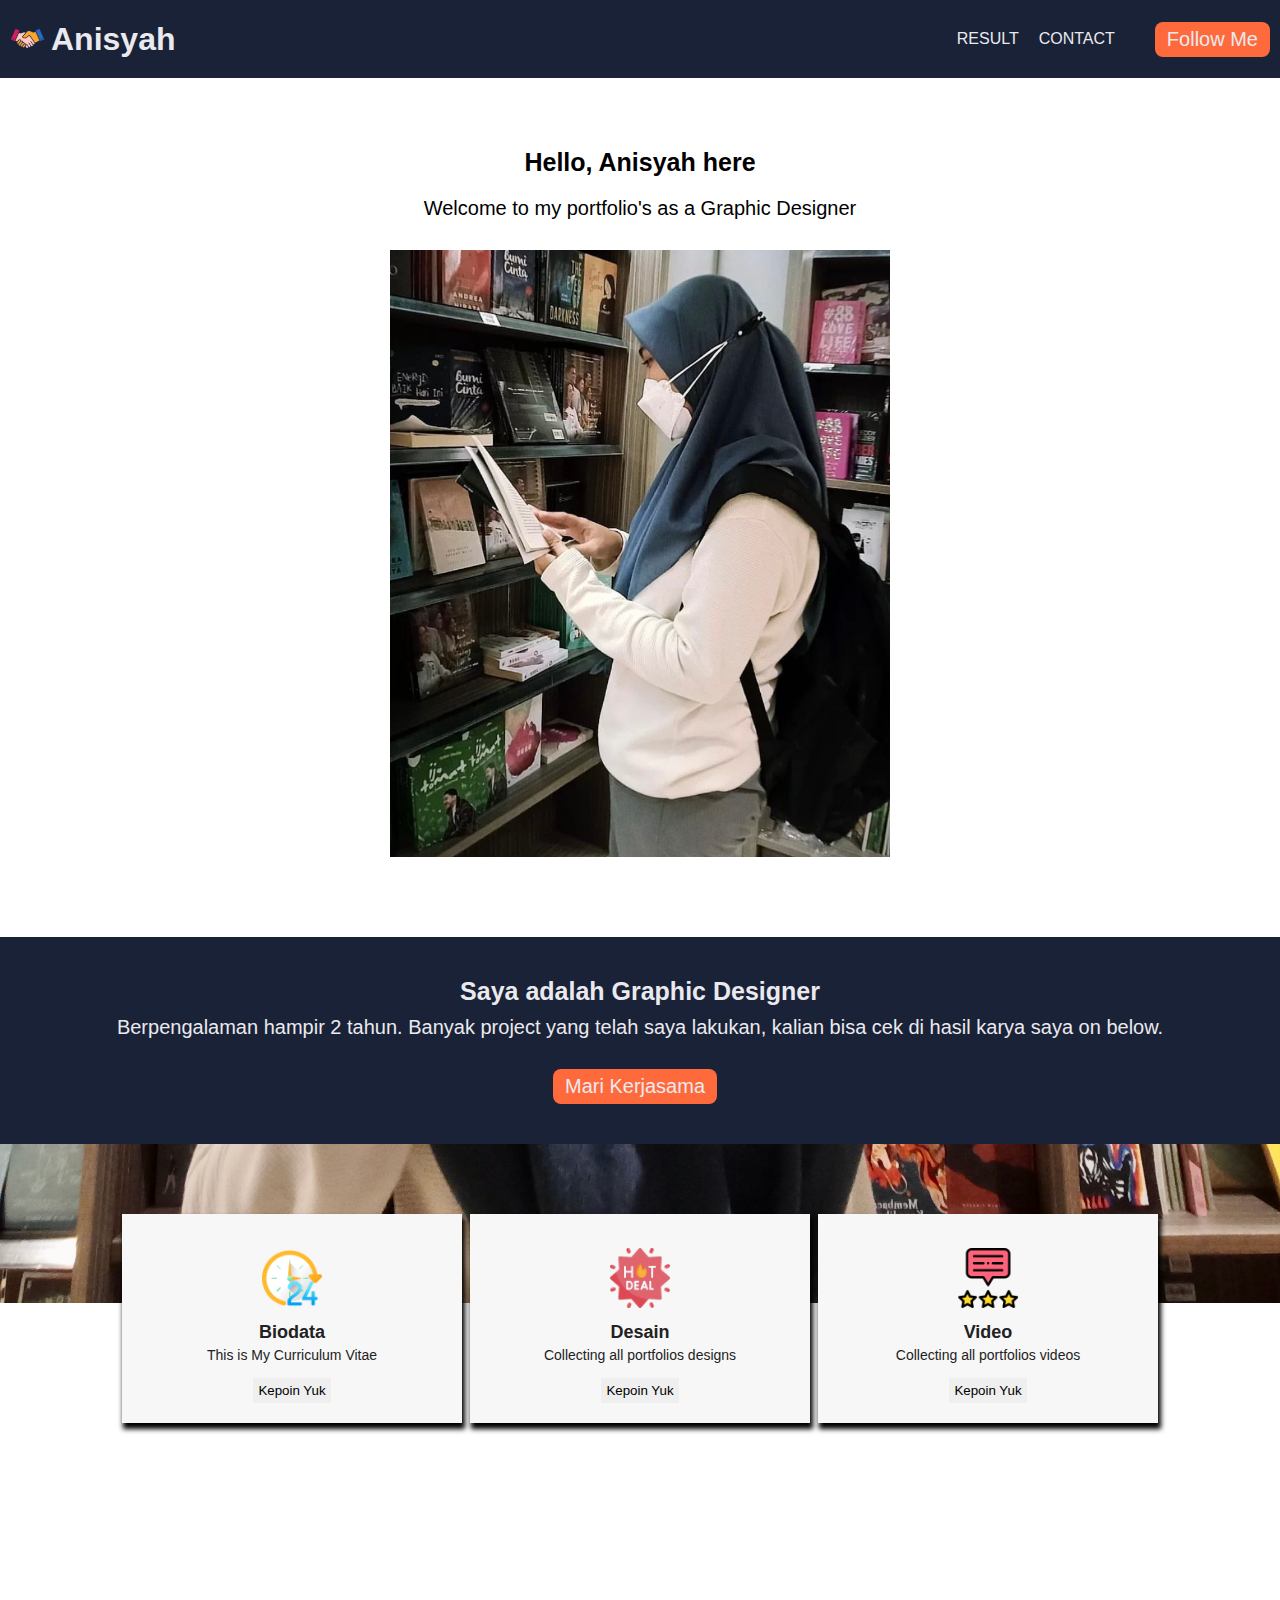
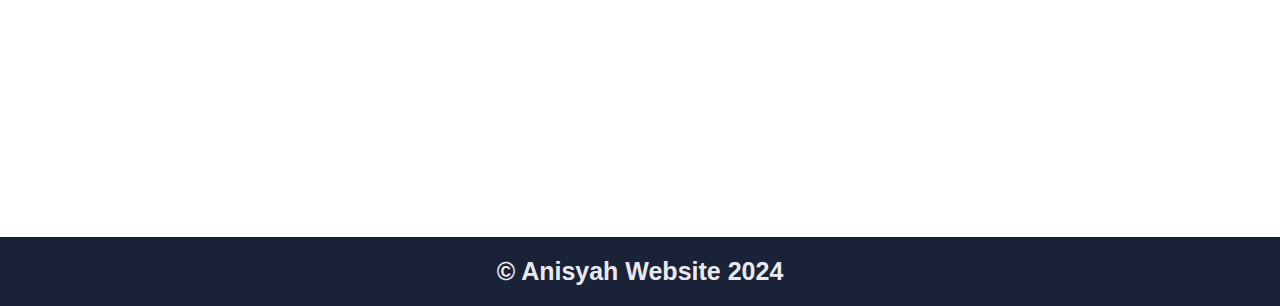
<file: index.html>
<html>
    <head>
        <meta charset="utf-8" />
        <link rel="icon" href="%PUBLIC_URL%/favicon.ico" />
        <meta name="viewport" content="width=device-width, initial-scale=1" />
        <title>Anisyah Portfolio's</title> 
        <link rel="stylesheet" href="style.css"/>
    </head>
    <body>
      <header>
        <div class="logo">
          <img src="Assets/Icon/partner.png" alt="logo" class="logo-img"/>
          <h1 class="logo-title">Anisyah</h1>
        </div>
        <nav>
            <ul>
                <li> <a href="#hasil"> RESULT</a></li>
                <li> <a href="mailto:25anisyah@gmail.com"> CONTACT</a></li>
            </ul> 
        </nav>
        <button class="btn-cta" onclick="redirInstagram()">Follow Me</button>
      </header>
      <div class="container">
        <div class="intro">
          <p class="title">Hello, Anisyah here</p>
          <p class="description"> Welcome to my portfolio's as a Graphic Designer</p>
          <img src="Assets/Foto/foto1.jpg" alt="foto1" class="img-foto"/>
        </div>
      </div>
      <div class="parallax">
        <div class="tentang">
          <p class="title">Saya adalah Graphic Designer</p>
          <p class="description">Berpengalaman hampir 2 tahun. Banyak project yang telah saya lakukan, kalian bisa cek di hasil karya saya on below.</p>
          <div class="mt-10"> 
            <button class="btn-cta" onclick="redirWhatsapp()">Mari Kerjasama</button>
          </div>
        </div>
        <div class="container">
          <div class="card" id="hasil">
            <div class="card-item">
                <img src="Assets/Icon/24-hours.png" alt="icon 1" class="icon" />
                <p class="card-title">Biodata</p>
                <p class="card-description">This is My Curriculum Vitae</p>
                <a href="cv.html">
                <button class="btn-card" >Kepoin Yuk</button>
                </a>
            </div>
            <div class="card-item">
              <img src="Assets/Icon/hot-deal.png" alt="icon 2" class="icon" />
              <p class="card-title">Desain</p>
              <p class="card-description">Collecting all portfolios designs </p>
              <a href="desain.html">
              <button class="btn-card" >Kepoin Yuk</button>
              </a>
            </div>
            <div class="card-item">
              <img src="Assets/Icon/rating.png" alt="icon 3" class="icon" />
              <p class="card-title">Video</p>
              <p class="card-description">Collecting all portfolios videos</p>
              <a href="video.html">
              <button class="btn-card" >Kepoin Yuk</button>
              </a>
            </div>
          </div>
        </div>
      </div>
      <footer>
        <p class="title">&copy; Anisyah Website 2024</p>
      </footer>

      <script>
        function redirInstagram() {
          window.location.href = "https://instagram.com/icutsyh"
        }
        function redirWhatsapp() {
          window.location.href = "https://wa.me/+62895350017067"
        }
      </script>
    </body>
</html>
</file>
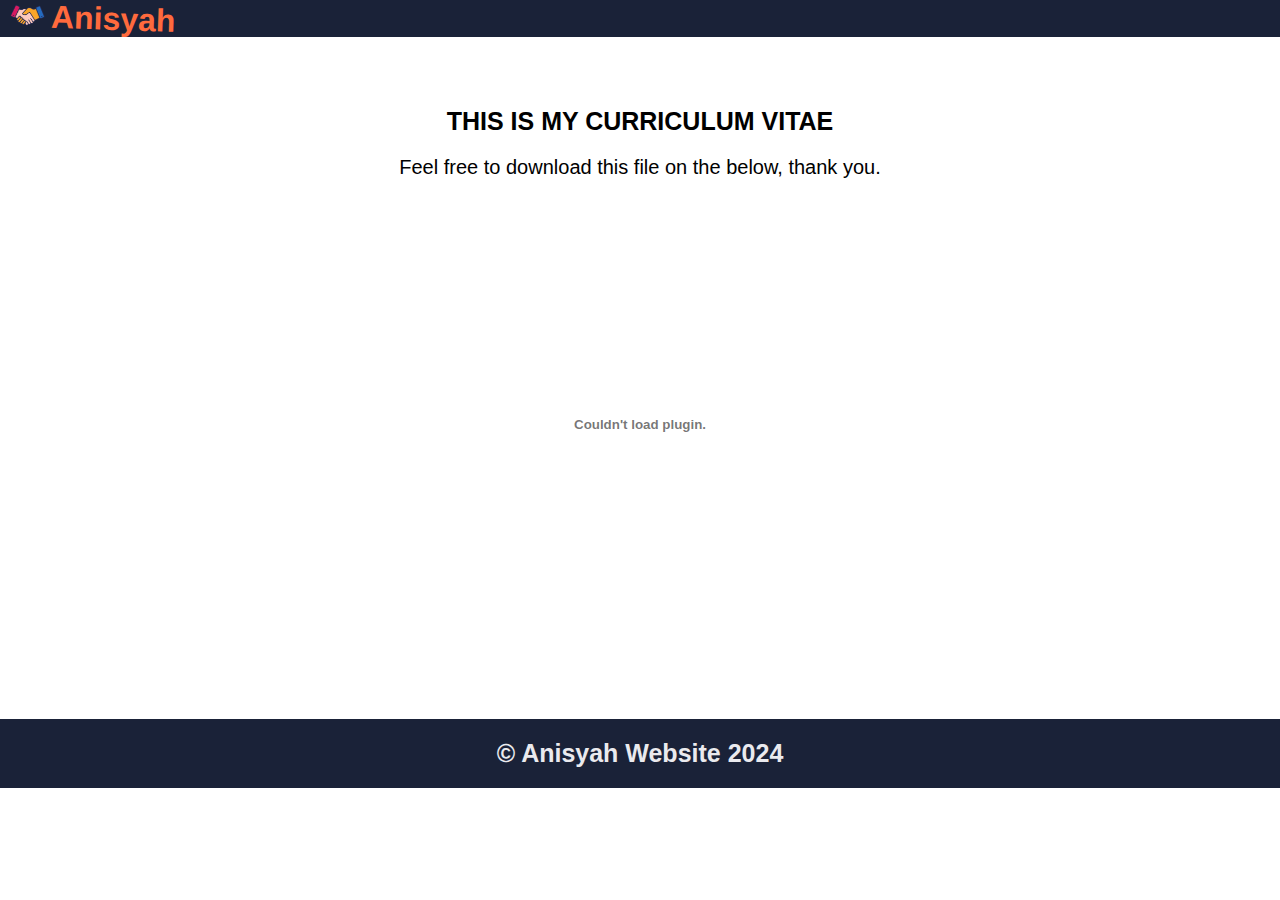
<file: cv.html>
<html>
    <head>
        <meta charset="utf-8" />
        <link rel="icon" href="%PUBLIC_URL%/favicon.ico" />
        <meta name="viewport" content="width=device-width, initial-scale=1" />
        <title>Anisyah Portfolio's</title> 
        <link rel="stylesheet" href="style.css"/>
    </head>
    <body>
      <header>
        <div class="logo">
          <img src="Assets/Icon/partner.png" alt="logo" class="logo-img"/>
          <h1 class="logo-title">Anisyah</h1>
        </div>
      </header>
      <div class="container">
        <div class="intro">
          <p class="title">THIS IS MY CURRICULUM VITAE</p>
          <p class="description"> Feel free to download this file on the below, thank you.</p>
          <object data="CV.pdf" width="700" height="450"></object>
        </div>
      </div>
      <footer>
        <p class="title">&copy; Anisyah Website 2024</p>
      </footer>

      <script>
        function redirInstagram() {
          window.location.href = "https://instagram.com/icutsyh"
        }
        function redirWhatsapp() {
          window.location.href = "https://wa.me/+62895350017067"
        }
      </script>
    </body>
</html>
</file>
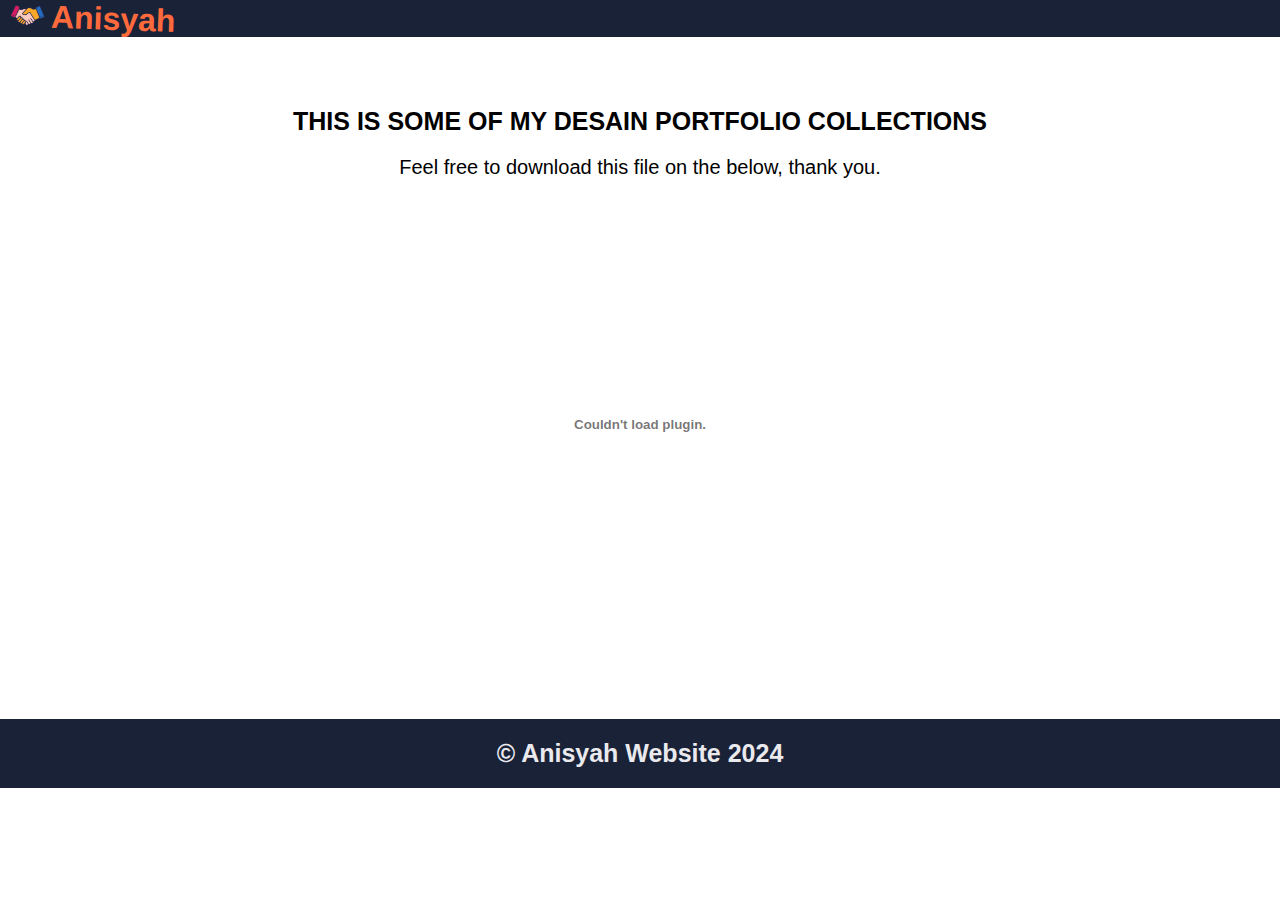
<file: desain.html>
<html>
    <head>
        <meta charset="utf-8" />
        <link rel="icon" href="%PUBLIC_URL%/favicon.ico" />
        <meta name="viewport" content="width=device-width, initial-scale=1" />
        <title>Anisyah Portfolio's</title> 
        <link rel="stylesheet" href="style.css"/>
    </head>
    <body>
      <header>
        <div class="logo">
          <img src="Assets/Icon/partner.png" alt="logo" class="logo-img"/>
          <h1 class="logo-title">Anisyah</h1>
        </div>
      </header>
      <div class="container">
        <div class="intro">
          <p class="title">THIS IS SOME OF MY DESAIN PORTFOLIO COLLECTIONS</p>
          <p class="description"> Feel free to download this file on the below, thank you.</p>
          <object data="Design Portfolio.pdf" width="700" height="450"></object>
        </div>
      </div>
      <footer>
        <p class="title">&copy; Anisyah Website 2024</p>
      </footer>

      <script>
        function redirInstagram() {
          window.location.href = "https://instagram.com/icutsyh"
        }
        function redirWhatsapp() {
          window.location.href = "https://wa.me/+62895350017067"
        }
      </script>
    </body>
</html>
</file>
<file: style.css>
*, html {
    margin: 0;
    padding: 0;
    font-family: helvetica;
    scroll-behavior: smooth;
}

header {
    background: #1a2238;
    color: #eaeaee;
    display: flex;
    flex-wrap: wrap ;
    justify-content: center;
    align-items: center;
    gap: 10px;
}

.logo {
    margin-right: auto;
    display: flex;
    gap: 6px;
}
.logo-img {
    width: 35px;
    height: 35px;
    margin-left: 10px;
}

.logo-title {
    cursor: pointer;
    transition: all .4s ease 0s;
}

.logo:hover {
    color: #ff6a3d; 
    transform: rotate(2deg);
}

.btn-cta {
    margin-right: 10px;
    border: none;
    font-size: 20px;
    padding: 6px 12px;
    background: #ff6a3d;
    color: #eaeaee;
    border-radius: 8px;
    cursor :pointer;
}

nav ul{
    display: flex;
    padding: 20px ;
}

li {
    list-style: none; 
    padding: 10px;
}

li a {
    transition: all .4s ease 0s;
    display: inline-block;
}

li a:hover {
    color: #ff6a3d; 
    transform: rotate(2deg);
}

a {
    color: #eaeaee;
    text-decoration: none; 
}

.container {
   max-width: 1200px; 
   margin: auto;
   padding: 70px 0;
}

.intro {
    display: flex;
    flex-direction: column;
    justify-content: center;
    align-items: center;
    gap: 10px;
    text-align: center;
}

.title {
    font-size: 25px;
    font-weight: bold;
}

.description {
    font-size: 20px;
    padding: 10px;
}

.img-foto {
    width: 100%;
    height: auto;
    padding: 10px;
    max-width: 500px;
}

.parallax {
    background-image: url('Assets/Foto/foto2.jpg');
    background-attachment: fixed;
    background-position: center;
    background-repeat: no-repeat;
    background-size: cover;
    height: 100vh;
}

.tentang {
    display: flex;
    justify-content: center;
    align-items: center;
    flex-direction: column;
    background: #1a2238;
    color: #eaeaee;
    padding: 40px;
    
}

.mt-10 {
    margin-top: 20px;
}

.card {
    display: flex;
    flex-wrap: wrap;
    justify-content: center;
    align-items: center;
    gap: 8px;
}

.card-item {
    text-align: center;
    width: 25%;
    height: 50%;
    min-height: 150px;
    max-height: 250px;
    background: #f7f7f7;
    color: #222;
    padding: 20px;
    box-shadow: 2px 5px 5px 1px rgba(0,0,0, 5);
} 

.card-title {
    font-size: 18px;
    font-weight: bolder;
}

.card-description {
    font-size: 14px;
    margin-top: 4px;
}

.btn-card {
    margin-top: 15px;
    padding: 5px;
    cursor: pointer;
    transition: all .4s ease 0s;
    border: none;
}

.btn-card:hover {
    background-color: #1a2238;
    color: #eaeaee;
    border-radius: 5px;
}

.container-vd {
    max-width: 1200px; 
    margin: auto;
    margin-bottom: 50px;
    padding: 20px 0;
 }

.card-vd {
    display: flex;
    flex-wrap: wrap;
    justify-content: center;
    align-items: center;
    gap: 50px;
}

.card-video {
    text-align: center;
    width: 20%;
    height: 50%;
    min-height: 150px;
    max-height: 250px;
    background: #f7f7f7;
    color: #222;
    padding: 32px;
    box-shadow: 3px 5px 6px 0px rgba(0,0,0, 2);
    border-radius: 20px;
} 

.card-title-video {
    font-size: 15px;
    font-weight: bold;
    margin-top: 10px;
}

.icon {
    width: 60px;
    height: 60px;
    margin: 10px;
    padding: 4px;
    box-shadow: #222;
}

footer {
    padding: 20px;
    text-align: center;
    background: #1a2238;
    color: #eaeaee;
}

@media screen and (max-width: 500px) {
    .card {
        flex-direction: column;
        gap: 0;
    }  
    .card-item {
        width: 100%;
        opacity: 0.9;
    }
    .cointaner {
        width: 100%;
        padding: 0;
    }

    .intro {
        margin-top: 20px;
    }

    .img-foto {
        padding: 0;
    }

    nav {
        position: fixed;
        bottom: 0;
        width: 100% ;
        background: #1a2238;
        z-index: 9;
    }

    footer {
        margin-bottom: 70px;
        margin-top: 70px;
    }
}
</file>
